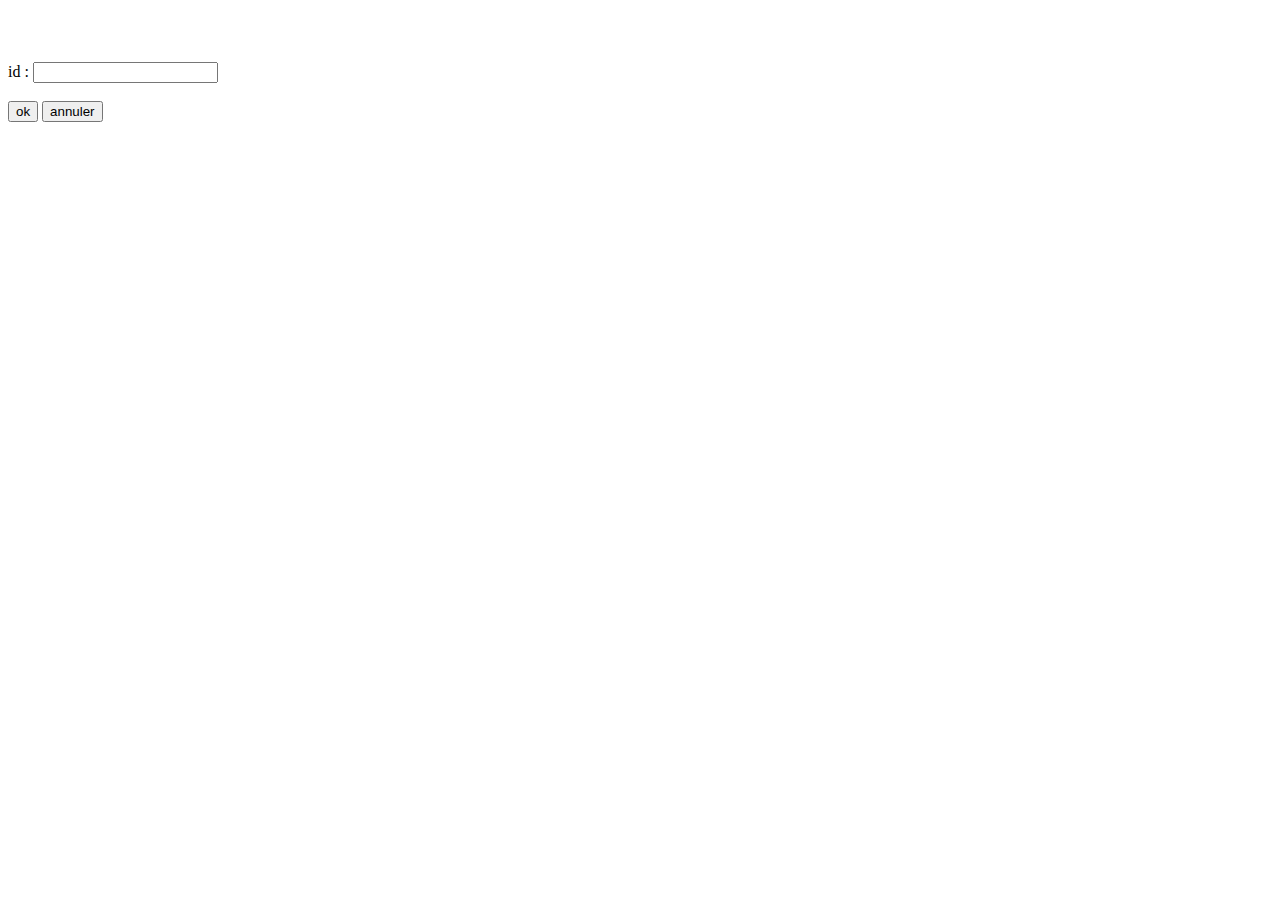
<file: mnt/var/www/Abir/baseD/templatemo_548_training_studio/admin-side/modifier.html>
<!DOCTYPE html>
<html lang="en">

<head>
    <meta charset="UTF-8">
    <meta http-equiv="X-UA-Compatible" content="IE=edge">
    <meta name="viewport" content="width=device-width, initial-scale=1.0">
    <title>Modifier </title>
</head>

<body>
    <form action="./modifi.php" method="post">
        <br><br><br>
        <label for="">id : </label><input type="text" name="id"><br><br>
        <button value="">ok</button>
        <button value="">annuler</button>
    </form>


</body>

</html>
</file>
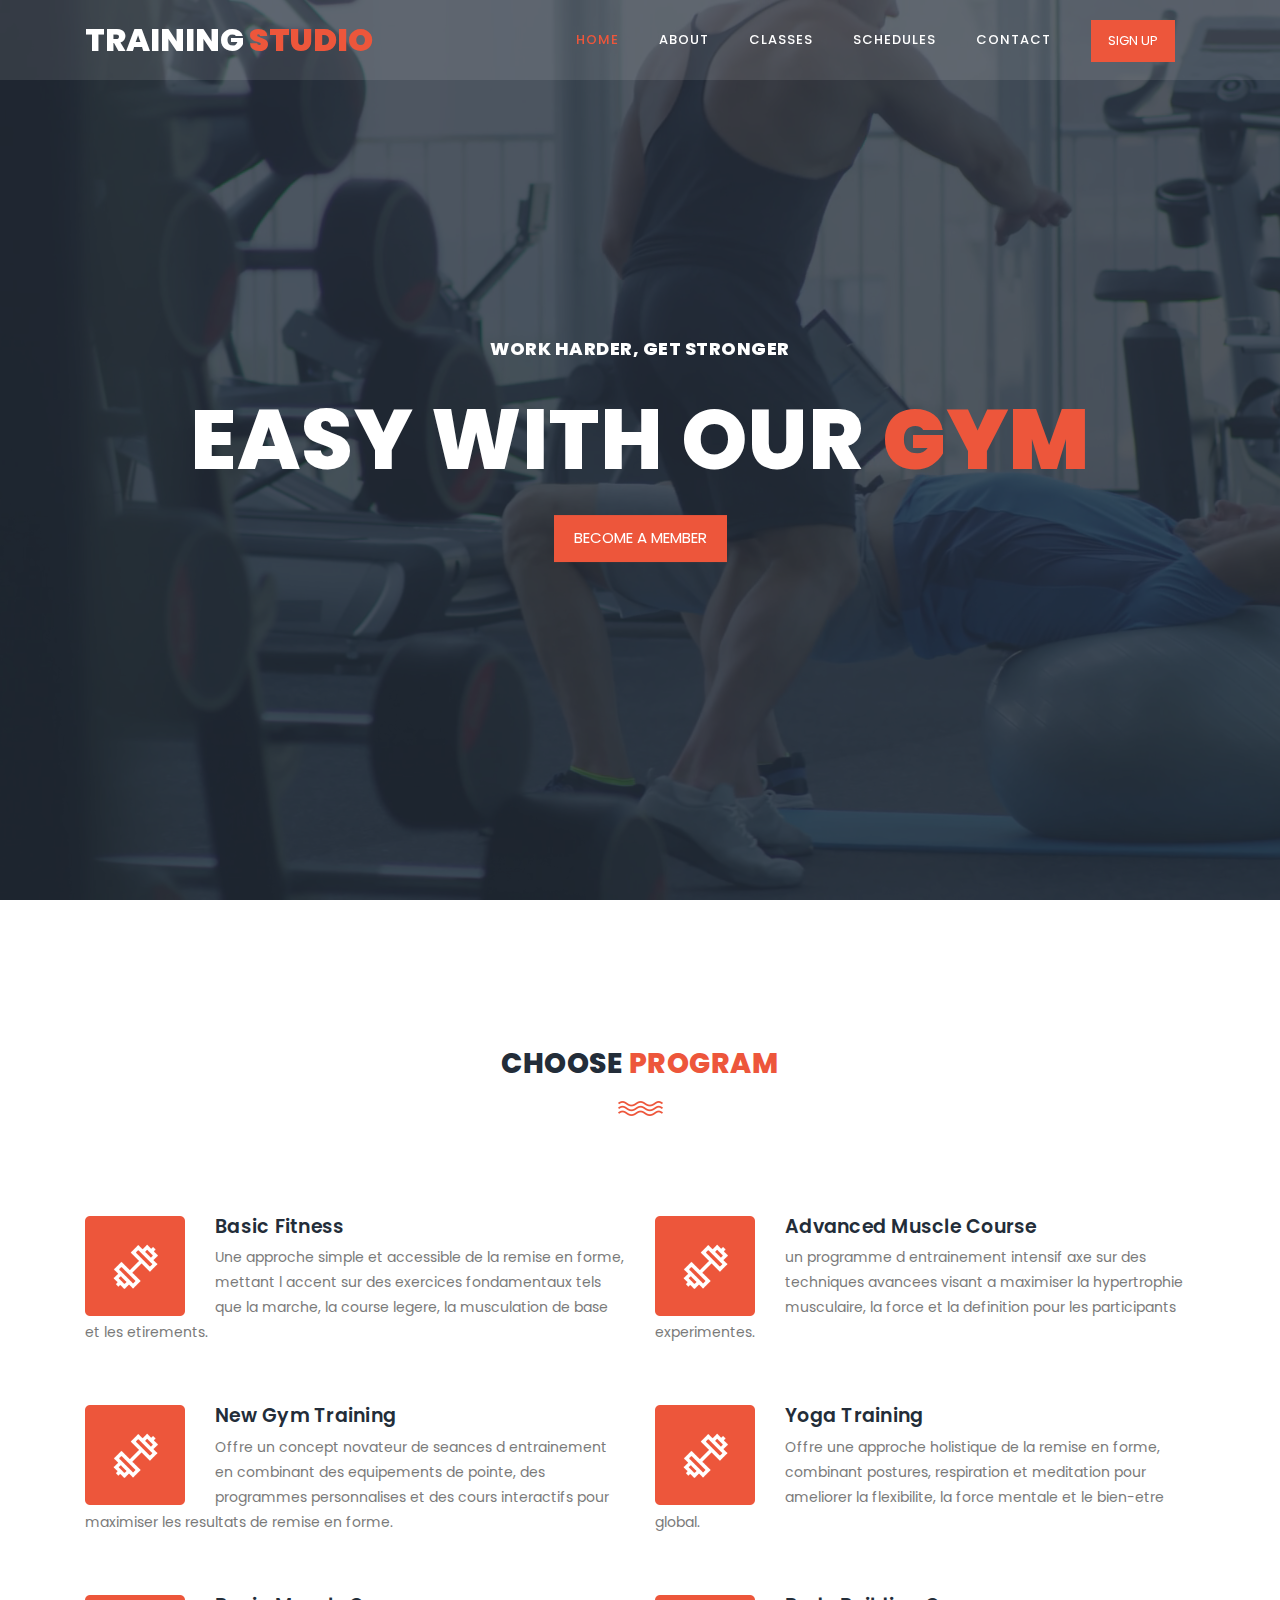
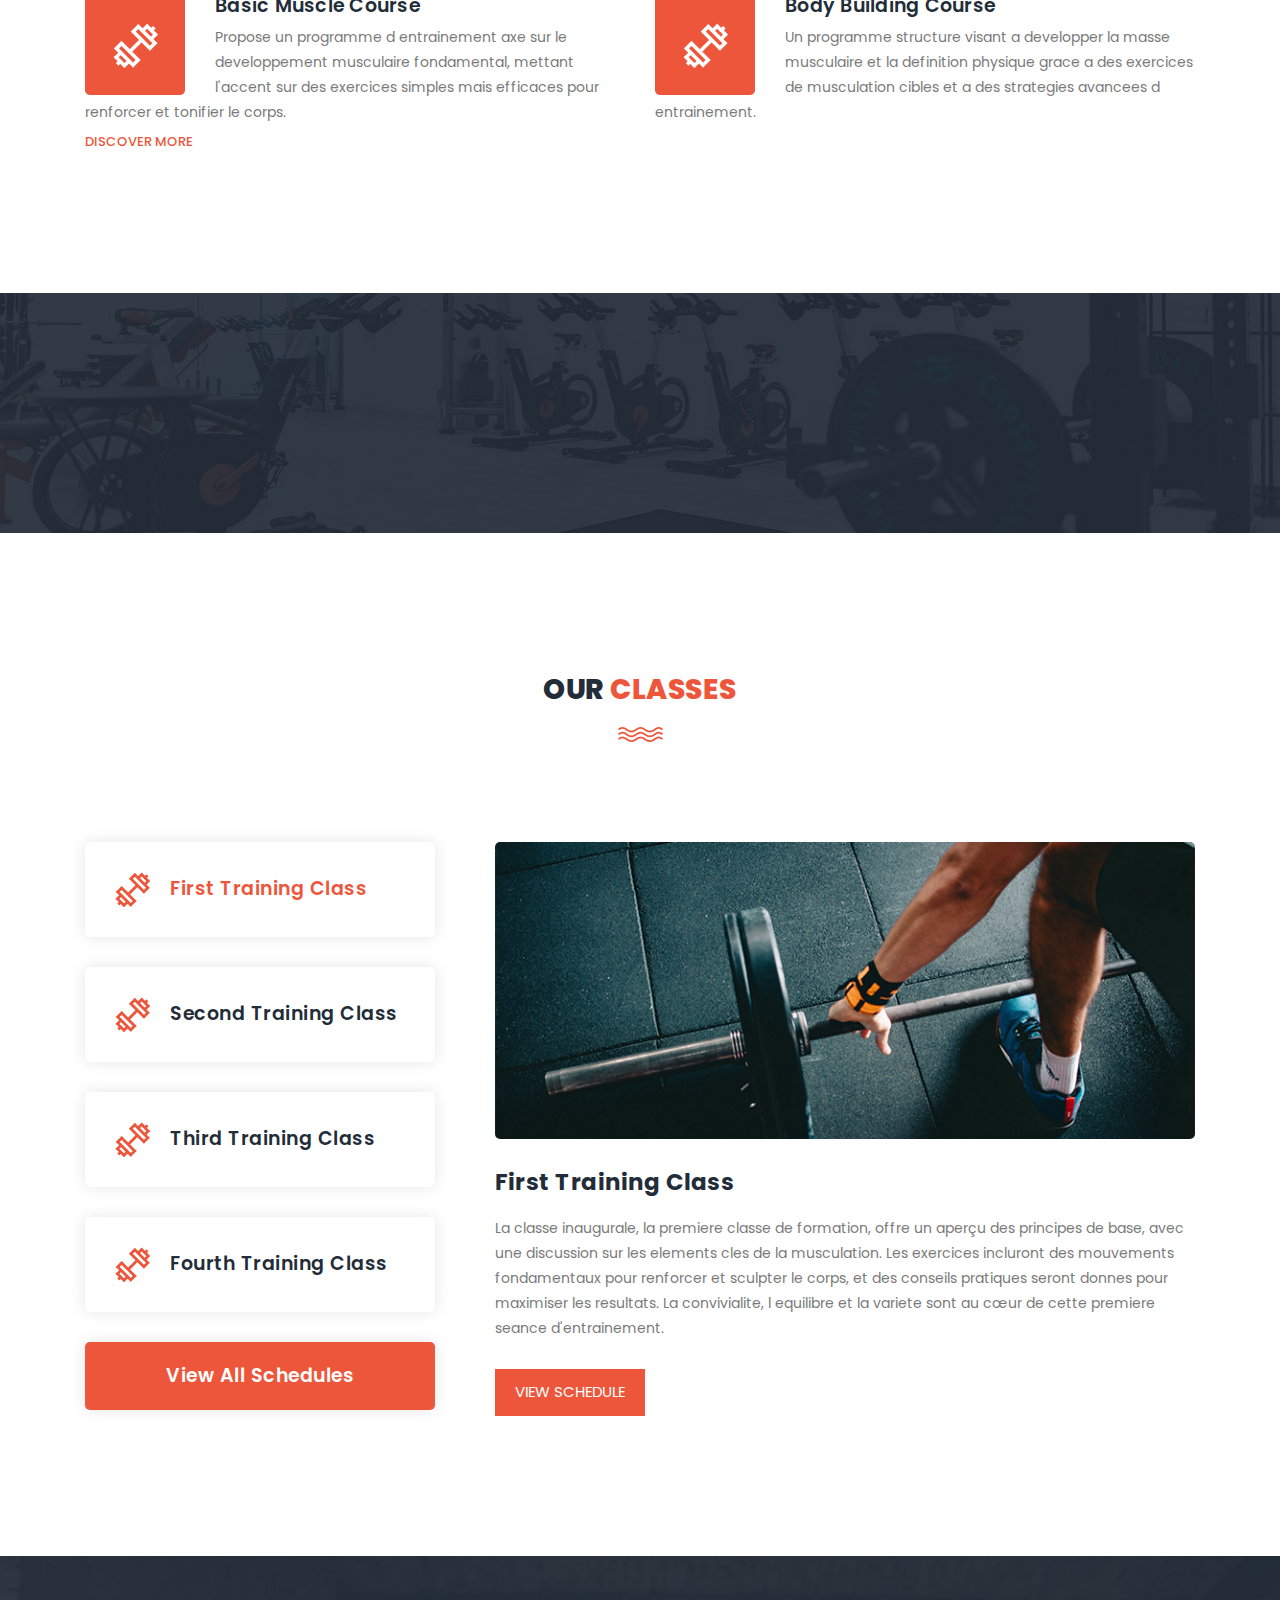
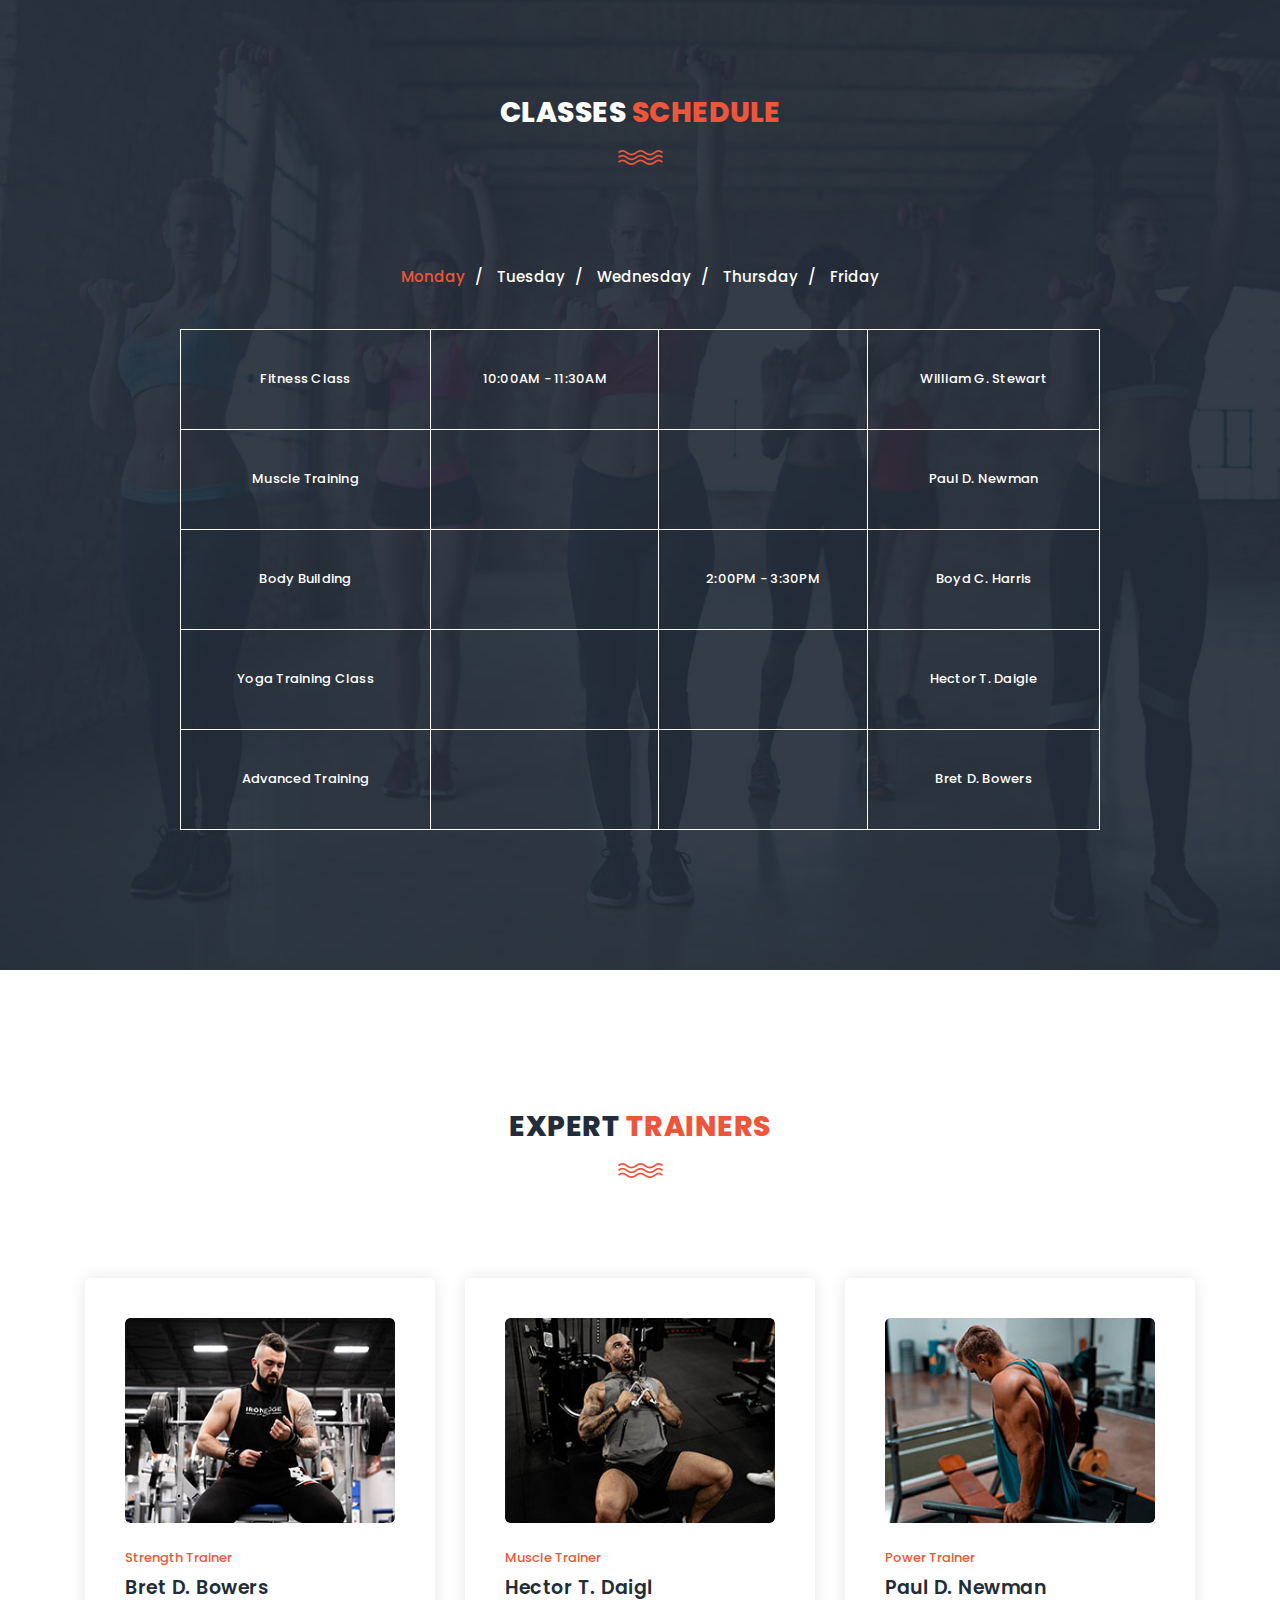
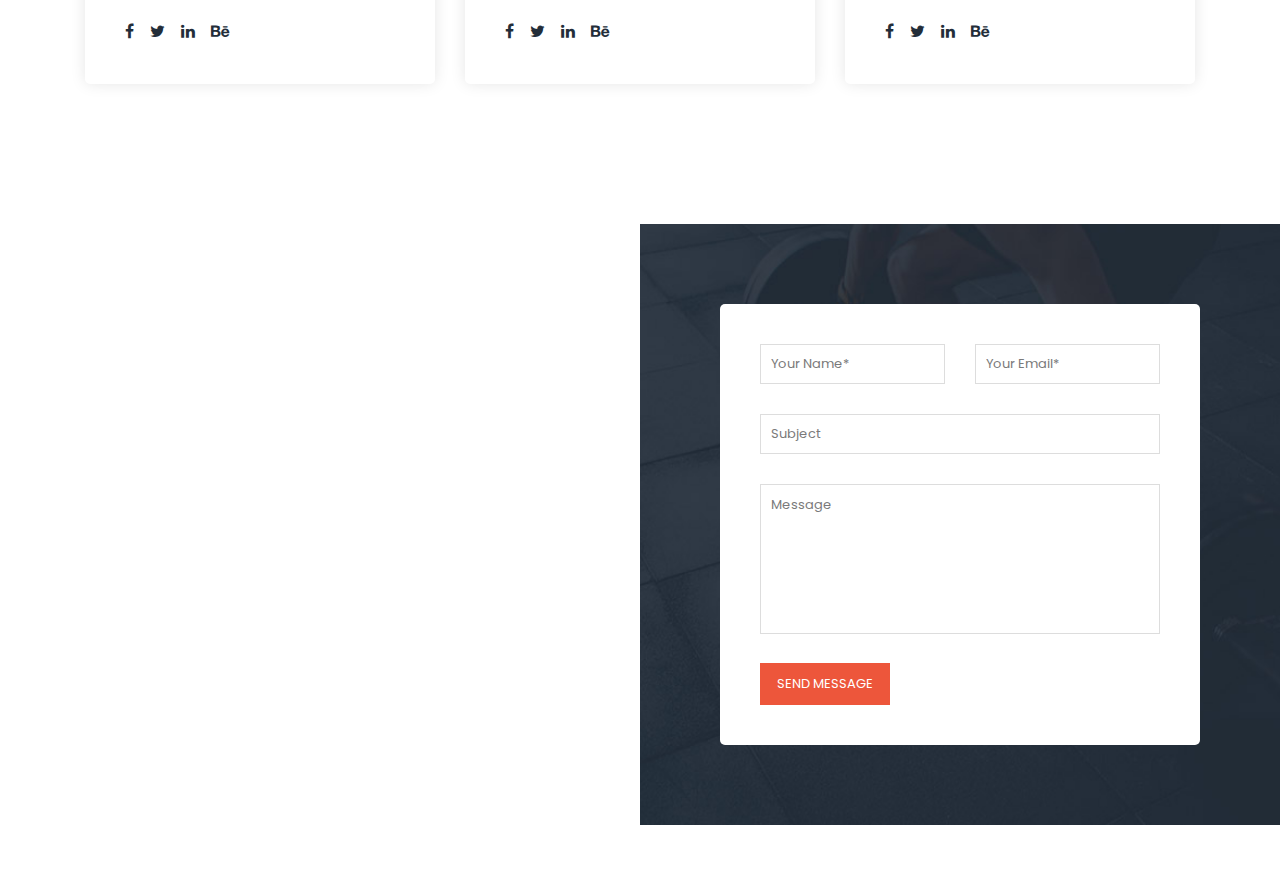
<file: mnt/var/www/Abir/baseD/templatemo_548_training_studio/user-side/index_salle.html>
<!DOCTYPE html>
<html lang="en">

<head>

    <meta charset="utf-8">
    <meta name="viewport" content="width=device-width, initial-scale=1, shrink-to-fit=no">
    <meta name="description" content="">
    <meta name="author" content="">
    <link
        href="https://fonts.googleapis.com/css?family=Poppins:100,100i,200,200i,300,300i,400,400i,500,500i,600,600i,700,700i,800,800i,900,900i&display=swap"
        rel="stylesheet">

    <title>Training Studio - Free CSS Template</title>
    <!--

TemplateMo 548 Training Studio

https://templatemo.com/tm-548-training-studio

-->
    <!-- Additional CSS Files -->
    <link rel="stylesheet" type="text/css" href="../assets/css/bootstrap.min.css">

    <link rel="stylesheet" type="text/css" href="../assets/css/font-awesome.css">

    <link rel="stylesheet" href="../assets/css/templatemo-training-studio.css">

</head>

<body>

    <!-- ***** Preloader Start ***** -->
    <div id="js-preloader" class="js-preloader">
        <div class="preloader-inner">
            <span class="dot"></span>
            <div class="dots">
                <span></span>
                <span></span>
                <span></span>
            </div>
        </div>
    </div>
    <!-- ***** Preloader End ***** -->


    <!-- ***** Header Area Start ***** -->
    <header class="header-area header-sticky">
        <div class="container">
            <div class="row">
                <div class="col-12">
                    <nav class="main-nav">
                        <!-- ***** Logo Start ***** -->
                        <a href="index.html" class="logo">Training<em> Studio</em></a>
                        <!-- ***** Logo End ***** -->
                        <!-- ***** Menu Start ***** -->
                        <ul class="nav">
                            <li class="scroll-to-section"><a href="#top" class="active">Home</a></li>
                            <li class="scroll-to-section"><a href="#features">About</a></li>
                            <li class="scroll-to-section"><a href="#our-classes">Classes</a></li>
                            <li class="scroll-to-section"><a href="#schedule">Schedules</a></li>
                            <li class="scroll-to-section"><a href="#contact-us">Contact</a></li>
                            <li class="main-button"><a href="../user-side/signup.html">Sign Up</a></li>
                        </ul>
                        <a class='menu-trigger'>
                            <span>Menu</span>
                        </a>
                        <!-- ***** Menu End ***** -->
                    </nav>
                </div>
            </div>
        </div>
    </header>
    <!-- ***** Header Area End ***** -->

    <!-- ***** Main Banner Area Start ***** -->
    <div class="main-banner" id="top">
        <video autoplay muted loop id="bg-video">
            <source src="../assets/images/gym-video.mp4" type="video/mp4" />
        </video>

        <div class="video-overlay header-text">
            <div class="caption">
                <h6>work harder, get stronger</h6>
                <h2>easy with our <em>gym</em></h2>
                <div class="main-button scroll-to-section">
                    <a href="./ajout.html">Become a member</a>
                </div>
            </div>
        </div>
    </div>
    <!-- ***** Main Banner Area End ***** -->

    <!-- ***** Features Item Start ***** -->
    <section class="section" id="features">
        <div class="container">
            <div class="row">
                <div class="col-lg-6 offset-lg-3">
                    <div class="section-heading">
                        <h2>Choose <em>Program</em></h2>
                        <img src="../assets/images/line-dec.png" alt="waves">
                        <p></p>
                    </div>
                </div>
                <div class="col-lg-6">
                    <ul class="features-items">
                        <li class="feature-item">
                            <div class="left-icon">
                                <img src="../assets/images/features-first-icon.png" alt="First One">
                            </div>
                            <div class="right-content">
                                <h4>Basic Fitness</h4>
                                <p>Une approche simple et accessible de la remise en forme, mettant l accent sur des exercices fondamentaux tels que la marche, la course legere, la musculation de base et les etirements.</p>
                            </div>
                        </li>
                        <li class="feature-item">
                            <div class="left-icon">
                                <img src="../assets/images/features-first-icon.png" alt="second one">
                            </div>
                            <div class="right-content">
                                <h4>New Gym Training</h4>
                                <p>Offre un concept novateur de seances d entrainement en combinant des equipements de pointe, des programmes personnalises et des cours interactifs pour maximiser les resultats de remise en forme.</p>
                            </div>
                        </li>
                        <li class="feature-item">
                            <div class="left-icon">
                                <img src="../assets/images/features-first-icon.png" alt="third gym training">
                            </div>
                            <div class="right-content">
                                <h4>Basic Muscle Course</h4>
                                <p>Propose un programme d entrainement axe sur le developpement musculaire fondamental, mettant l'accent sur des exercices simples mais efficaces pour renforcer et tonifier le corps.</p>
                                <a href="#" class="text-button">Discover More</a>
                            </div>
                        </li>
                    </ul>
                </div>
                <div class="col-lg-6">
                    <ul class="features-items">
                        <li class="feature-item">
                            <div class="left-icon">
                                <img src="../assets/images/features-first-icon.png" alt="fourth muscle">
                            </div>
                            <div class="right-content">
                                <h4>Advanced Muscle Course</h4>
                                <p>un programme d entrainement intensif axe sur des techniques avancees visant a maximiser la hypertrophie musculaire, la force et la definition pour les participants experimentes.</p>
                            </div>
                        </li>
                        <li class="feature-item">
                            <div class="left-icon">
                                <img src="../assets/images/features-first-icon.png" alt="training fifth">
                            </div>
                            <div class="right-content">
                                <h4>Yoga Training</h4>
                                <p>Offre une approche holistique de la remise en forme, combinant postures, respiration et meditation pour ameliorer la flexibilite, la force mentale et le bien-etre global.</p>
                            </div>
                        </li>
                        <li class="feature-item">
                            <div class="left-icon">
                                <img src="../assets/images/features-first-icon.png" alt="gym training">
                            </div>
                            <div class="right-content">
                                <h4>Body Building Course</h4>
                                <p>Un programme structure visant a developper la masse musculaire et la definition physique grace a des exercices de musculation cibles et a des strategies avancees d entrainement.</p>
                            </div>
                        </li>
                    </ul>
                </div>
            </div>
        </div>
    </section>
    <!-- ***** Features Item End ***** -->

    <!-- ***** Call to Action Start ***** -->
    <section class="section" id="call-to-action">
        <div class="container">
            <div class="row">
                <div class="col-lg-10 offset-lg-1">
                    <div class="cta-content">
                        
                        <div class="main-button scroll-to-section">
                        </div>
                    </div>
                </div>
            </div>
        </div>
    </section>
    <!-- ***** Call to Action End ***** -->

    <!-- ***** Our Classes Start ***** -->
    <section class="section" id="our-classes">
        <div class="container">
            <div class="row">
                <div class="col-lg-6 offset-lg-3">
                    <div class="section-heading">
                        <h2>Our <em>Classes</em></h2>
                        <img src="../assets/images/line-dec.png" alt="">
                        
                    </div>
                </div>
            </div>
            <div class="row" id="tabs">
                <div class="col-lg-4">
                    <ul>
                        <li><a href='#tabs-1'><img src="../assets/images/tabs-first-icon.png" alt="">First Training
                                Class</a></li>
                        <li><a href='#tabs-2'><img src="../assets/images/tabs-first-icon.png" alt="">Second Training
                                Class</a></a></li>
                        <li><a href='#tabs-3'><img src="../assets/images/tabs-first-icon.png" alt="">Third Training
                                Class</a></a></li>
                        <li><a href='#tabs-4'><img src="../assets/images/tabs-first-icon.png" alt="">Fourth Training
                                Class</a></a></li>
                        <div class="main-rounded-button"><a href="#">View All Schedules</a></div>
                    </ul>
                </div>
                <div class="col-lg-8">
                    <section class='tabs-content'>
                        <article id='tabs-1'>
                            <img src="../assets/images/training-image-01.jpg" alt="First Class">
                            <h4>First Training Class</h4>
                            <p>La classe inaugurale, la premiere classe de formation, offre un aperçu des principes de base, avec une discussion sur les elements cles de la musculation. Les exercices incluront des mouvements fondamentaux pour renforcer et sculpter le corps, et des conseils pratiques seront donnes pour maximiser les resultats. La convivialite, l equilibre et la variete sont au cœur de cette premiere seance d'entrainement.</p>
                            <div class="main-button">
                                <a href="#">View Schedule</a>
                            </div>
                        </article>
                        <article id='tabs-2'>
                            <img src="../assets/images/training-image-02.jpg" alt="Second Training">
                            <h4>Second Training Class</h4>
                            <p>Integer dapibus, est vel dapibus mattis, sem mauris luctus leo, ac pulvinar quam tortor a
                                velit. Praesent ultrices erat ante, in ultricies augue ultricies faucibus. Nam tellus
                                nibh, ullamcorper at mattis non, rhoncus sed massa. Cras quis pulvinar eros. Orci varius
                                natoque penatibus et magnis dis parturient montes, nascetur ridiculus mus.</p>
                            <div class="main-button">
                                <a href="#">View Schedule</a>
                            </div>
                        </article>
                        <article id='tabs-3'>
                            <img src="../assets/images/training-image-03.jpg" alt="Third Class">
                            <h4>Third Training Class</h4>
                            <p>Fusce laoreet malesuada rhoncus. Donec ultricies diam tortor, id auctor neque posuere sit
                                amet. Aliquam pharetra, augue vel cursus porta, nisi tortor vulputate sapien, id
                                scelerisque felis magna id felis. Proin neque metus, pellentesque pharetra semper vel,
                                accumsan a neque.</p>
                            <div class="main-button">
                                <a href="#">View Schedule</a>
                            </div>
                        </article>
                        <article id='tabs-4'>
                            <img src="../assets/images/training-image-04.jpg" alt="Fourth Training">
                            <h4>Fourth Training Class</h4>
                            <p>Pellentesque habitant morbi tristique senectus et netus et malesuada fames ac turpis
                                egestas. Aenean ultrices elementum odio ac tempus. Etiam eleifend orci lectus, eget
                                venenatis ipsum commodo et.</p>
                            <div class="main-button">
                                <a href="#">View Schedule</a>
                            </div>
                        </article>
                    </section>
                </div>
            </div>
        </div>
    </section>
    <!-- ***** Our Classes End ***** -->

    <section class="section" id="schedule">
        <div class="container">
            <div class="row">
                <div class="col-lg-6 offset-lg-3">
                    <div class="section-heading dark-bg">
                        <h2>Classes <em>Schedule</em></h2>
                        <img src="../assets/images/line-dec.png" alt="">
                        <p></p>
                    </div>
                </div>
            </div>
            <div class="row">
                <div class="col-lg-12">
                    <div class="filters">
                        <ul class="schedule-filter">
                            <li class="active" data-tsfilter="monday">Monday</li>
                            <li data-tsfilter="tuesday">Tuesday</li>
                            <li data-tsfilter="wednesday">Wednesday</li>
                            <li data-tsfilter="thursday">Thursday</li>
                            <li data-tsfilter="friday">Friday</li>
                        </ul>
                    </div>
                </div>
                <div class="col-lg-10 offset-lg-1">
                    <div class="schedule-table filtering">
                        <table>
                            <tbody>
                                <tr>
                                    <td class="day-time">Fitness Class</td>
                                    <td class="monday ts-item show" data-tsmeta="monday">10:00AM - 11:30AM</td>
                                    <td class="tuesday ts-item" data-tsmeta="tuesday">2:00PM - 3:30PM</td>
                                    <td>William G. Stewart</td>
                                </tr>
                                <tr>
                                    <td class="day-time">Muscle Training</td>
                                    <td class="friday ts-item" data-tsmeta="friday">10:00AM - 11:30AM</td>
                                    <td class="thursday friday ts-item" data-tsmeta="thursday" data-tsmeta="friday">
                                        2:00PM - 3:30PM</td>
                                    <td>Paul D. Newman</td>
                                </tr>
                                <tr>
                                    <td class="day-time">Body Building</td>
                                    <td class="tuesday ts-item" data-tsmeta="tuesday">10:00AM - 11:30AM</td>
                                    <td class="monday ts-item show" data-tsmeta="monday">2:00PM - 3:30PM</td>
                                    <td>Boyd C. Harris</td>
                                </tr>
                                <tr>
                                    <td class="day-time">Yoga Training Class</td>
                                    <td class="wednesday ts-item" data-tsmeta="wednesday">10:00AM - 11:30AM</td>
                                    <td class="friday ts-item" data-tsmeta="friday">2:00PM - 3:30PM</td>
                                    <td>Hector T. Daigle</td>
                                </tr>
                                <tr>
                                    <td class="day-time">Advanced Training</td>
                                    <td class="thursday ts-item" data-tsmeta="thursday">10:00AM - 11:30AM</td>
                                    <td class="wednesday ts-item" data-tsmeta="wednesday">2:00PM - 3:30PM</td>
                                    <td>Bret D. Bowers</td>
                                </tr>
                            </tbody>
                        </table>
                    </div>
                </div>
            </div>
        </div>
    </section>

    <!-- ***** Testimonials Starts ***** -->
    <section class="section" id="trainers">
        <div class="container">
            <div class="row">
                <div class="col-lg-6 offset-lg-3">
                    <div class="section-heading">
                        <h2>Expert <em>Trainers</em></h2>
                        <img src="../assets/images/line-dec.png" alt="">
                        <p></p>
                    </div>
                </div>
            </div>
            <div class="row">
                <div class="col-lg-4">
                    <div class="trainer-item">
                        <div class="image-thumb">
                            <img src="../assets/images/first-trainer.jpg" alt="">
                        </div>
                        <div class="down-content">
                            <span>Strength Trainer</span>
                            <h4>Bret D. Bowers</h4>
                            <p></p>
                            <ul class="social-icons">
                                <li><a href="#"><i class="fa fa-facebook"></i></a></li>
                                <li><a href="#"><i class="fa fa-twitter"></i></a></li>
                                <li><a href="#"><i class="fa fa-linkedin"></i></a></li>
                                <li><a href="#"><i class="fa fa-behance"></i></a></li>
                            </ul>
                        </div>
                    </div>
                </div>
                <div class="col-lg-4">
                    <div class="trainer-item">
                        <div class="image-thumb">
                            <img src="../assets/images/second-trainer.jpg" alt="">
                        </div>
                        <div class="down-content">
                            <span>Muscle Trainer</span>
                            <h4>Hector T. Daigl</h4>
                            <p></p>
                            <ul class="social-icons">
                                <li><a href="#"><i class="fa fa-facebook"></i></a></li>
                                <li><a href="#"><i class="fa fa-twitter"></i></a></li>
                                <li><a href="#"><i class="fa fa-linkedin"></i></a></li>
                                <li><a href="#"><i class="fa fa-behance"></i></a></li>
                            </ul>
                        </div>
                    </div>
                </div>
                <div class="col-lg-4">
                    <div class="trainer-item">
                        <div class="image-thumb">
                            <img src="../assets/images/third-trainer.jpg" alt="">
                        </div>
                        <div class="down-content">
                            <span>Power Trainer</span>
                            <h4>Paul D. Newman</h4>
                            <p></p>
                            <ul class="social-icons">
                                <li><a href="#"><i class="fa fa-facebook"></i></a></li>
                                <li><a href="#"><i class="fa fa-twitter"></i></a></li>
                                <li><a href="#"><i class="fa fa-linkedin"></i></a></li>
                                <li><a href="#"><i class="fa fa-behance"></i></a></li>
                            </ul>
                        </div>
                    </div>
                </div>
            </div>
        </div>
    </section>
    <!-- ***** Testimonials Ends ***** -->

    <!-- ***** Contact Us Area Starts ***** -->
    <section class="section" id="contact-us">
        <div class="container-fluid">
            <div class="row">
                <div class="col-lg-6 col-md-6 col-xs-12">
                    <div id="map">
                        <iframe
                            src="https://www.google.com/maps/embed?pb=!1m18!1m12!1m3!1d3190.6389309334095!2d10.17995431133381!3d36.8989851721033!2m3!1f0!2f0!3f0!3m2!1i1024!2i768!4f13.1!3m3!1m2!1s0x12e2cb56b85adc3f%3A0xd4062a32b83ca1c1!2sConnect%20%2B%20(Cure%20Sport)!5e0!3m2!1sfr!2stn!4v1702034737473!5m2!1sfr!2stn"
                            width="600" height="450" style="border:0;" allowfullscreen="" loading="lazy"
                            referrerpolicy="no-referrer-when-downgrade"></iframe>
                    </div>
                </div>
                <div class="col-lg-6 col-md-6 col-xs-12">
                    <div class="contact-form">
                        <form id="contact" action="" method="post">
                            <div class="row">
                                <div class="col-md-6 col-sm-12">
                                    <fieldset>
                                        <input name="name" type="text" id="name" placeholder="Your Name*" required="">
                                    </fieldset>
                                </div>
                                <div class="col-md-6 col-sm-12">
                                    <fieldset>
                                        <input name="email" type="text" id="email" pattern="[^ @]*@[^ @]*"
                                            placeholder="Your Email*" required="">
                                    </fieldset>
                                </div>
                                <div class="col-md-12 col-sm-12">
                                    <fieldset>
                                        <input name="subject" type="text" id="subject" placeholder="Subject">
                                    </fieldset>
                                </div>
                                <div class="col-lg-12">
                                    <fieldset>
                                        <textarea name="message" rows="6" id="message" placeholder="Message"
                                            required=""></textarea>
                                    </fieldset>
                                </div>
                                <div class="col-lg-12">
                                    <fieldset>
                                        <button type="submit" id="form-submit" class="main-button">Send Message</button>
                                    </fieldset>
                                </div>
                            </div>
                        </form>
                    </div>
                </div>
            </div>
        </div>
    </section>
    <!-- ***** Contact Us Area Ends ***** -->

    <!-- ***** Footer Start ***** -->
    <footer>
        <div class="container">
            <div class="row">
                <div class="col-lg-12">


                    <!-- You shall support us a little via PayPal to info@templatemo.com -->

                </div>
            </div>
        </div>
    </footer>

    <!-- jQuery -->
    <script src="../assets/js/jquery-2.1.0.min.js"></script>

    <!-- Bootstrap -->
    <script src="../assets/js/popper.js"></script>
    <script src="../assets/js/bootstrap.min.js"></script>

    <!-- Plugins -->
    <script src="../assets/js/scrollreveal.min.js"></script>
    <script src="../assets/js/waypoints.min.js"></script>
    <script src="../assets/js/jquery.counterup.min.js"></script>
    <script src="../assets/js/imgfix.min.js"></script>
    <script src="../assets/js/mixitup.js"></script>
    <script src="../assets/js/accordions.js"></script>

    <!-- Global Init -->
    <script src="../assets/js/custom.js"></script>

</body>

</html>
</file>
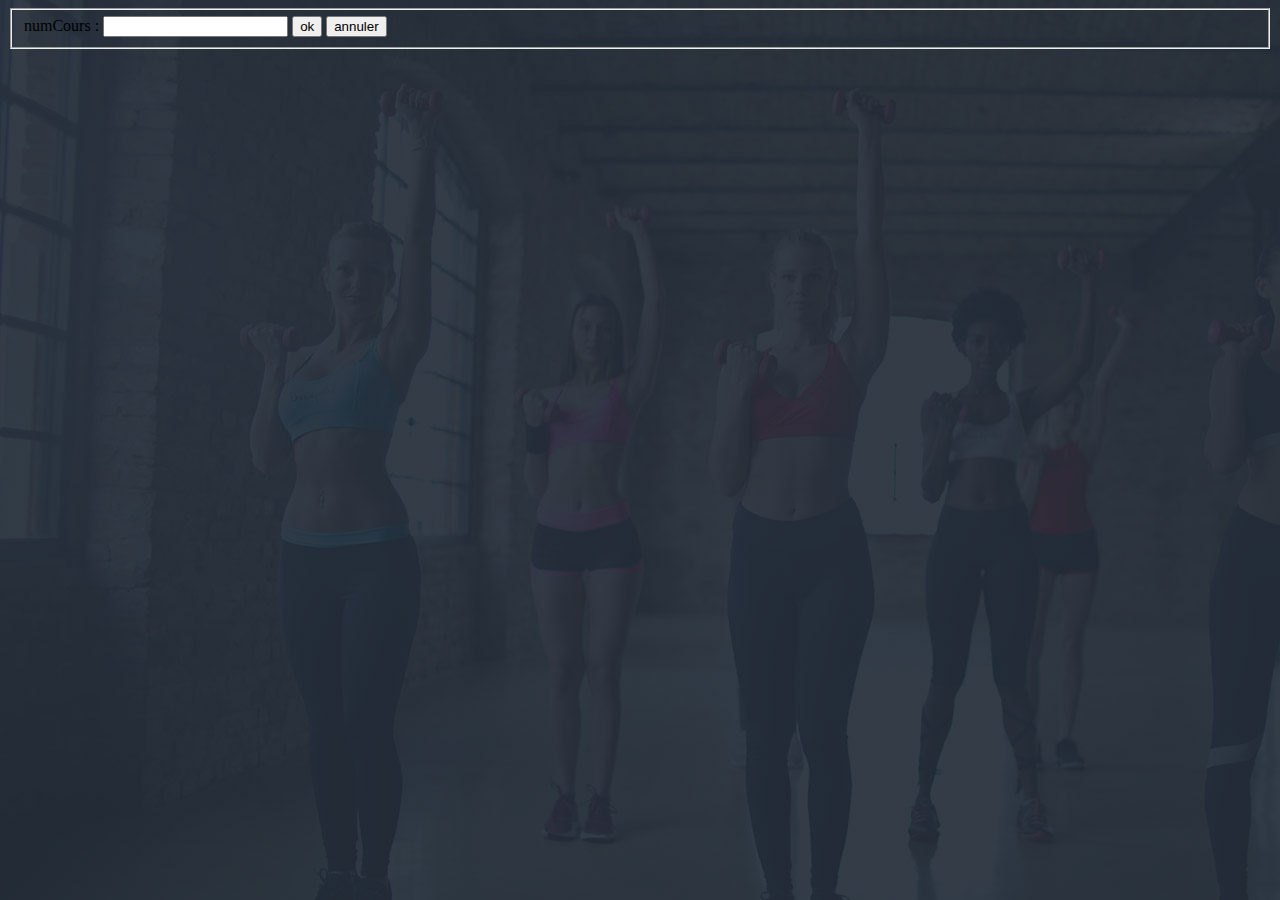
<file: mnt/var/www/Abir/baseD/templatemo_548_training_studio/user-side/list.html>
<!DOCTYPE html>
<html lang="en">
<head>
  <meta charset="UTF-8">
  <meta name="viewport" content="width=device-width, initial-scale=1.0">
  <title>Document</title>
</head>
<body style="background-image: url('./css/schedule-bg.jpg');">
  <fieldset>
    <form action="lister.php" method="post">
      numCours : <input type="text" name ="numC">
      <button type="submit">ok</button>
      <button type="reset">annuler</button>
    </form>
  </fieldset>
</body>
</html>
</file>
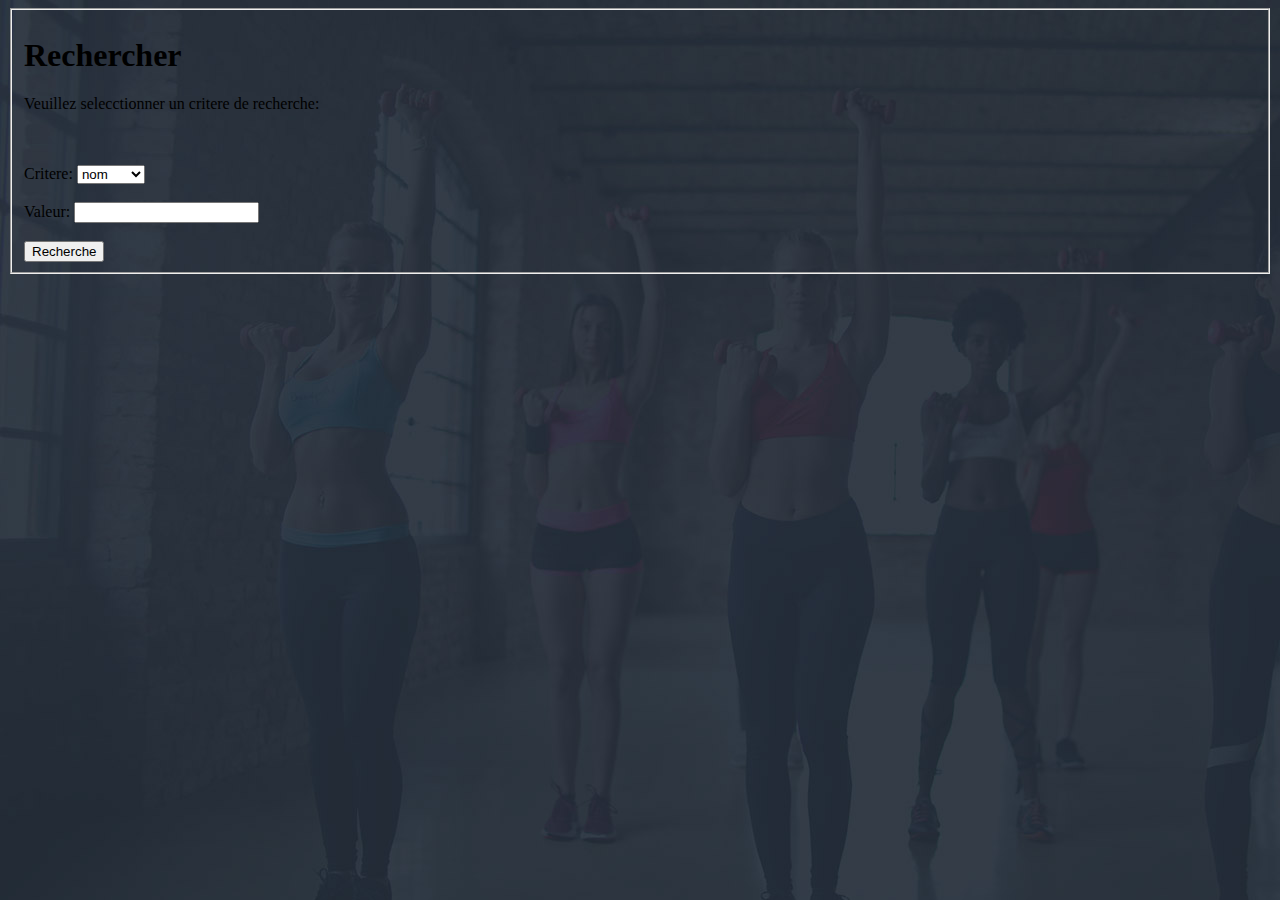
<file: mnt/var/www/Abir/baseD/templatemo_548_training_studio/user-side/rechercheCo.html>
<!DOCTYPE html>
<html lang="en">
<head>
    <meta charset="UTF-8">
    <meta http-equiv="X-UA-Compatible" content="IE=edge">
    <meta name="viewport" content="width=device-width, initial-scale=1.0">
    <title>recherche</title>
</head>
<body style="background-image: url('./css/schedule-bg.jpg');">
    <fieldset>
    <h1>Rechercher</h1>
    <p>Veuillez selecctionner un critere de recherche:</p><br><br>
    <form action="rechercheCo.php" method="post">
        <label for="">Critere: </label>
        <select name="critere" id="">
            <option value="nom">nom</option>
            <option value="DureeC">DureeC</option>
        </select>
        <br><br>
        <label for="Valeur">Valeur: </label><input type="text" name="valeur"><br><br>
       <button type="submit">Recherche</button> 
    </form>
</fieldset>
</body>
</html>
</file>
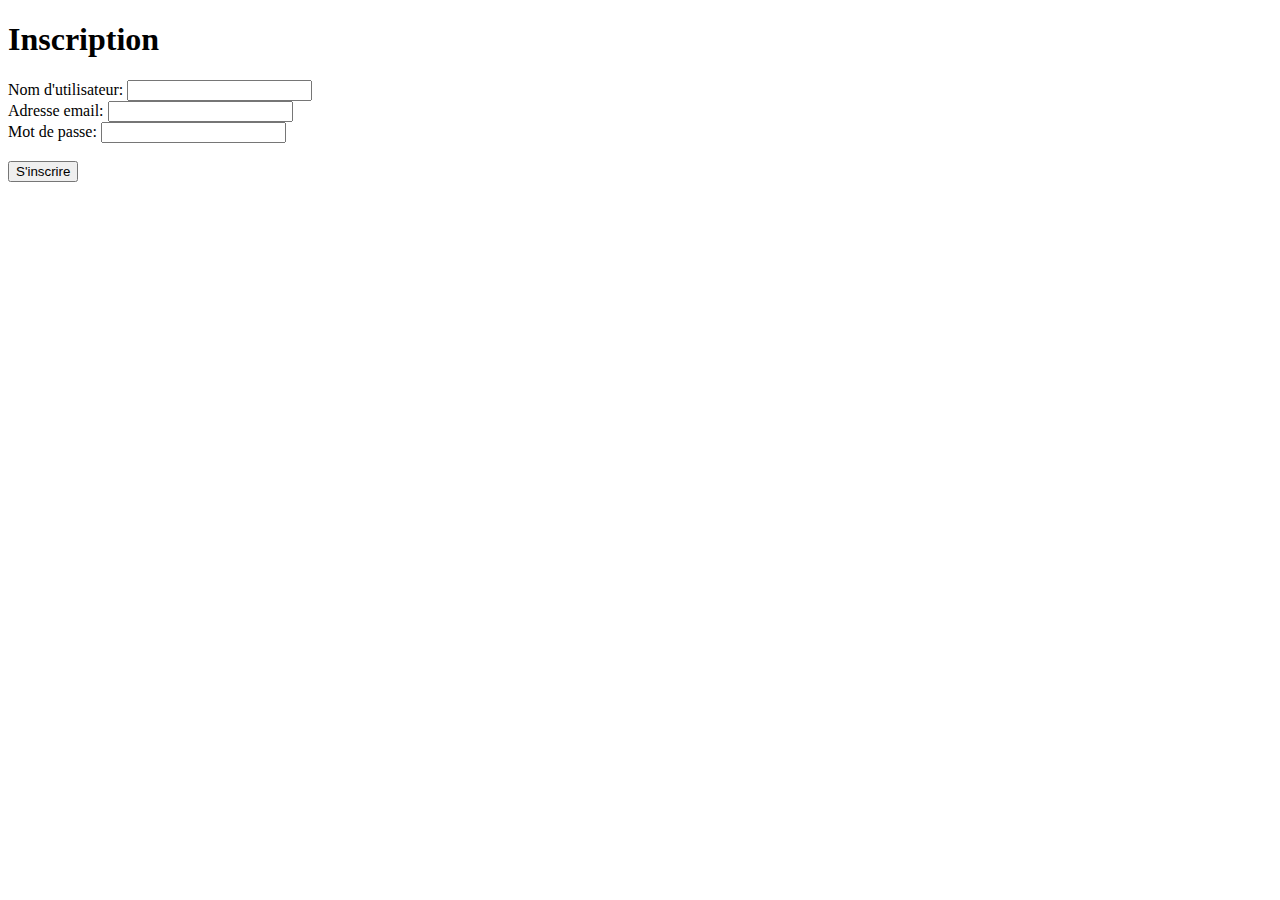
<file: mnt/var/www/Abir/baseD/templatemo_548_training_studio/user-side/signup.html>
<!DOCTYPE html>
<html lang="fr">
<head>
    <meta charset="UTF-8">
    <meta name="viewport" content="width=device-width, initial-scale=1.0">
    <title>Inscription</title>
</head>
<body>
    <h1>Inscription</h1>
    <form action="signup.php" method="post">
        <label for="username">Nom d'utilisateur:</label>
        <input type="text" name="username" id="username" required>
        <br>
        <label for="email">Adresse email:</label>
        <input type="email" name="email" id="email" required>
        <br>
        <label for="password">Mot de passe:</label>
        <input type="password" name="password" id="password" required>
        <br>
        <br>
        <button type="submit">S'inscrire</button>
    </form>
</body>
</html>
</file>
<file: mnt/var/www/Abir/baseD/templatemo_548_training_studio/assets/css/templatemo-training-studio.css>
/*

TemplateMo 548 Training Studio

https://templatemo.com/tm-548-training-studio

*/

/* ---------------------------------------------
Table of contents
------------------------------------------------
01. font & reset css
02. reset
03. global styles
04. header
05. banner
06. features
07. testimonials
08. contact
09. footer
10. preloader
11. search
12. portfolio

--------------------------------------------- */
/* 
---------------------------------------------
font & reset css
--------------------------------------------- 
*/
@import url("https://fonts.googleapis.com/css?family=Poppins:100,100i,200,200i,300,300i,400,400i,500,500i,600,600i,700,700i,800,800i,900,900i");
/* 
---------------------------------------------
reset
--------------------------------------------- 
*/
html, body, div, span, applet, object, iframe, h1, h2, h3, h4, h5, h6, p, blockquote, div
pre, a, abbr, acronym, address, big, cite, code, del, dfn, em, font, img, ins, kbd, q,
s, samp, small, strike, strong, sub, sup, tt, var, b, u, i, center, dl, dt, dd, ol, ul, li,
figure, header, nav, section, article, aside, footer, figcaption {
  margin: 0;
  padding: 0;
  border: 0;
  outline: 0;
}

.clearfix:after {
  content: ".";
  display: block;
  clear: both;
  visibility: hidden;
  line-height: 0;
  height: 0;
}

.clearfix {
  display: inline-block;
}

html[xmlns] .clearfix {
  display: block;
}

* html .clearfix {
  height: 1%;
}

ul, li {
  padding: 0;
  margin: 0;
  list-style: none;
}

header, nav, section, article, aside, footer, hgroup {
  display: block;
}

* {
  box-sizing: border-box;
}

html, body {
  font-family: 'Poppins', sans-serif;
  font-weight: 400;
  background-color: #fff;
  font-size: 16px;
  -ms-text-size-adjust: 100%;
  -webkit-font-smoothing: antialiased;
  -moz-osx-font-smoothing: grayscale;
}

a {
  text-decoration: none !important;
}

h1, h2, h3, h4, h5, h6 {
  margin-top: 0px;
  margin-bottom: 0px;
}

ul {
  margin-bottom: 0px;
}

p {
  font-size: 14px;
  line-height: 25px;
  color: #7a7a7a;
}

/* 
---------------------------------------------
global styles
--------------------------------------------- 
*/
html,
body {
  background: #fff;
  font-family: 'Poppins', sans-serif;
}

::selection {
  background: #ed563b;
  color: #fff;
}

::-moz-selection {
  background: #ed563b;
  color: #fff;
}

@media (max-width: 991px) {
  html, body {
    overflow-x: hidden;
  }
  .mobile-top-fix {
    margin-top: 30px;
    margin-bottom: 0px;
  }
  .mobile-bottom-fix {
    margin-bottom: 30px;
  }
  .mobile-bottom-fix-big {
    margin-bottom: 60px;
  }
}

.section-heading {
  text-align: center;
  margin-top: 140px;
  margin-bottom: 80px;
}

.section-heading h2 {
  font-size: 28px;
  font-weight: 800;
  color: #232d39;
  text-transform: uppercase;
  letter-spacing: 0.5px;
  margin-top: 0px;
  margin-bottom: 0px;
}

.section-heading h2 em {
  font-style: normal;
  color: #ed563b;
}

.section-heading img {
  margin: 20px auto;
}

.dark-bg h2 {
  color: #fff;
}

.dark-bg p {
  color: #fff;
}

.main-button a {
  display: inline-block;
  font-size: 15px;
  padding: 12px 20px;
  background-color: #ed563b;
  color: #fff;
  text-align: center;
  font-weight: 400;
  text-transform: uppercase;
  transition: all .3s;
}

.main-button a:hover {
  background-color: #f9735b;
}


/* 
---------------------------------------------
header
--------------------------------------------- 
*/

.background-header {
  background: rgba(250,250,250,0.99) !important;
  height: 80px!important;
  position: fixed!important;
  top: 0px;
  left: 0px;
  right: 0px;
  box-shadow: 0px 0px 10px rgba(0,0,0,0.15)!important;
}

.background-header .logo,
.background-header .main-nav .nav li a {
  color: #232d39!important;
}

.background-header .main-nav .nav li:last-child a {
  color: #fff !important;
}

.background-header .main-nav .nav li:last-child a:hover {
  color: #fff!important;
}

.background-header .main-nav .nav li:hover a {
  color: #ed563b!important;
}

.background-header .nav li a.active {
  color: #ed563b!important;
}

.header-area {
  position: absolute;
  top: 0px;
  left: 0px;
  right: 0px;
  z-index: 100;
  height: 80px;
  background: rgba(250,250,250,0.1);
  -webkit-transition: all .5s ease 0s;
  -moz-transition: all .5s ease 0s;
  -o-transition: all .5s ease 0s;
  transition: all .5s ease 0s;
}

.header-area .main-nav {
  min-height: 80px;
  background: transparent;
}

.header-area .main-nav .logo {
  line-height: 80px;
  color: #fff;
  font-size: 32px;
  font-weight: 800;
  text-transform: uppercase;
  float: left;
  -webkit-transition: all 0.3s ease 0s;
  -moz-transition: all 0.3s ease 0s;
  -o-transition: all 0.3s ease 0s;
  transition: all 0.3s ease 0s;
}

.header-area .main-nav .logo em {
  font-style: normal;
  color: #ed563b;
  font-weight: 900;
}

.header-area .main-nav .nav {
  float: right;
  margin-top: 27px;
  margin-right: 0px;
  background-color: transparent;
  -webkit-transition: all 0.3s ease 0s;
  -moz-transition: all 0.3s ease 0s;
  -o-transition: all 0.3s ease 0s;
  transition: all 0.3s ease 0s;
  position: relative;
  z-index: 999;
}

.header-area .main-nav .nav li {
  padding-left: 20px;
  padding-right: 20px;
}

.header-area .main-nav .nav li a {
  display: block;
  font-weight: 500;
  font-size: 13px;
  color: #7a7a7a;
  text-transform: uppercase;
  -webkit-transition: all 0.3s ease 0s;
  -moz-transition: all 0.3s ease 0s;
  -o-transition: all 0.3s ease 0s;
  transition: all 0.3s ease 0s;
  height: 40px;
  line-height: 40px;
  border: transparent;
  letter-spacing: 1px;
}

.header-area .main-nav .nav li a {
  color: #fff;
}

.header-area .main-nav .nav li:last-child a {
  display: inline-block;
  font-size: 13px;
  padding: 11px 17px;
  background-color: #ed563b;
  color: #fff;
  text-align: center;
  font-weight: 400;
  letter-spacing: 0px;
  text-transform: uppercase;
  transition: all .3s;
  height: auto;
  line-height: 20px;
}

.header-area .main-nav .nav li:last-child a:hover {
  background-color: #f9735b;
  opacity: 1;
}

.header-area .main-nav .nav li:hover a,
.header-area .main-nav .nav li a.active {
  color: #ed563b!important;
  opacity: 1;
}

.background-header .main-nav .nav li:hover a,
.background-header .main-nav .nav li a.active {
  color: #ed563b!important;
  opacity: 1;
}

.header-area .main-nav .menu-trigger {
  cursor: pointer;
  display: block;
  position: absolute;
  top: 23px;
  width: 32px;
  height: 40px;
  text-indent: -9999em;
  z-index: 99;
  right: 40px;
  display: none;
}

.header-area .main-nav .menu-trigger span,
.header-area .main-nav .menu-trigger span:before,
.header-area .main-nav .menu-trigger span:after {
  -moz-transition: all 0.4s;
  -o-transition: all 0.4s;
  -webkit-transition: all 0.4s;
  transition: all 0.4s;
  background-color: #1e1e1e;
  display: block;
  position: absolute;
  width: 30px;
  height: 2px;
  left: 0;
}

.background-header .main-nav .menu-trigger span,
.background-header .main-nav .menu-trigger span:before,
.background-header .main-nav .menu-trigger span:after {
  background-color: #1e1e1e;
}

.header-area .main-nav .menu-trigger span:before,
.header-area .main-nav .menu-trigger span:after {
  -moz-transition: all 0.4s;
  -o-transition: all 0.4s;
  -webkit-transition: all 0.4s;
  transition: all 0.4s;
  background-color: #1e1e1e;
  display: block;
  position: absolute;
  width: 30px;
  height: 2px;
  left: 0;
  width: 75%;
}

.background-header .main-nav .menu-trigger span:before,
.background-header .main-nav .menu-trigger span:after {
  background-color: #1e1e1e;
}

.header-area .main-nav .menu-trigger span:before,
.header-area .main-nav .menu-trigger span:after {
  content: "";
}

.header-area .main-nav .menu-trigger span {
  top: 16px;
}

.header-area .main-nav .menu-trigger span:before {
  -moz-transform-origin: 33% 100%;
  -ms-transform-origin: 33% 100%;
  -webkit-transform-origin: 33% 100%;
  transform-origin: 33% 100%;
  top: -10px;
  z-index: 10;
}

.header-area .main-nav .menu-trigger span:after {
  -moz-transform-origin: 33% 0;
  -ms-transform-origin: 33% 0;
  -webkit-transform-origin: 33% 0;
  transform-origin: 33% 0;
  top: 10px;
}

.header-area .main-nav .menu-trigger.active span,
.header-area .main-nav .menu-trigger.active span:before,
.header-area .main-nav .menu-trigger.active span:after {
  background-color: transparent;
  width: 100%;
}

.header-area .main-nav .menu-trigger.active span:before {
  -moz-transform: translateY(6px) translateX(1px) rotate(45deg);
  -ms-transform: translateY(6px) translateX(1px) rotate(45deg);
  -webkit-transform: translateY(6px) translateX(1px) rotate(45deg);
  transform: translateY(6px) translateX(1px) rotate(45deg);
  background-color: #1e1e1e;
}

.background-header .main-nav .menu-trigger.active span:before {
  background-color: #1e1e1e;
}

.header-area .main-nav .menu-trigger.active span:after {
  -moz-transform: translateY(-6px) translateX(1px) rotate(-45deg);
  -ms-transform: translateY(-6px) translateX(1px) rotate(-45deg);
  -webkit-transform: translateY(-6px) translateX(1px) rotate(-45deg);
  transform: translateY(-6px) translateX(1px) rotate(-45deg);
  background-color: #1e1e1e;
}

.background-header .main-nav .menu-trigger.active span:after {
  background-color: #1e1e1e;
}

.header-area.header-sticky {
  min-height: 80px;
}

.header-area.header-sticky .nav {
  margin-top: 20px !important;
}

.header-area.header-sticky .nav li a.active {
  color: #ed563b;
}

@media (max-width: 1200px) {
  .header-area .main-nav .nav li {
    padding-left: 12px;
    padding-right: 12px;
  }
  .header-area .main-nav:before {
    display: none;
  }
}

@media (max-width: 767px) {
  .header-area .main-nav .logo {
    color: #1e1e1e;
  }
  .header-area.header-sticky .nav li a:hover,
  .header-area.header-sticky .nav li a.active {
    color: #ed563b!important;
    opacity: 1;
  }
  .header-area {
    background-color: #f7f7f7;
    padding: 0px 15px;
    height: 80px;
    box-shadow: none;
    text-align: center;
  }
  .header-area .container {
    padding: 0px;
  }
  .header-area .logo {
    margin-left: 30px;
  }
  .header-area .menu-trigger {
    display: block !important;
  }
  .header-area .main-nav {
    overflow: hidden;
  }
  .header-area .main-nav .nav {
    float: none;
    width: 100%;
    display: none;
    -webkit-transition: all 0s ease 0s;
    -moz-transition: all 0s ease 0s;
    -o-transition: all 0s ease 0s;
    transition: all 0s ease 0s;
    margin-left: 0px;
  }
  .header-area .main-nav .nav li:first-child {
    border-top: 1px solid #eee;
  }
  .header-area .main-nav .nav li:last-child {
    width: 100%;
    background-color: #ed563b;
    color: #fff;
  }
  .header-area .main-nav .nav li:last-child a {
    background-color: #ed563b!important;
  }
  .header-area .main-nav .nav li:last-child a:hover,
  .header-area .main-nav .nav li:last-child:hover a {
    background-color: #ed563b!important;
    color: #fff!important;
  }
  .header-area.header-sticky .nav {
    margin-top: 80px !important;
  }
  .header-area .main-nav .nav li {
    width: 100%;
    background: #fff;
    border-bottom: 1px solid #eee;
    padding-left: 0px !important;
    padding-right: 0px !important;
  }
  .header-area .main-nav .nav li a {
    height: 50px !important;
    line-height: 50px !important;
    padding: 0px !important;
    border: none !important;
    background: #f7f7f7 !important;
    color: #232d39 !important;
  }
  .header-area .main-nav .nav li:last-child a {
    color: #fff!important;
  }
  .header-area .main-nav .nav li a:hover {
    background: #eee !important;
    color: #ed563b!important;
  }
  .header-area .main-nav .nav li.submenu ul {
    position: relative;
    visibility: inherit;
    opacity: 1;
    z-index: 1;
    transform: translateY(0%);
    transition-delay: 0s, 0s, 0.3s;
    top: 0px;
    width: 100%;
    box-shadow: none;
    height: 0px;
  }
  .header-area .main-nav .nav li.submenu ul li a {
    font-size: 12px;
    font-weight: 400;
  }
  .header-area .main-nav .nav li.submenu ul li a:hover:before {
    width: 0px;
  }
  .header-area .main-nav .nav li.submenu ul.active {
    height: auto !important;
  }
  .header-area .main-nav .nav li.submenu:after {
    color: #3B566E;
    right: 25px;
    font-size: 14px;
    top: 15px;
  }
  .header-area .main-nav .nav li.submenu:hover ul, .header-area .main-nav .nav li.submenu:focus ul {
    height: 0px;
  }
}

@media (min-width: 767px) {
  .header-area .main-nav .nav {
    display: flex !important;
  }
}


/* 
---------------------------------------------
banner
--------------------------------------------- 
*/

.main-banner {
  position: relative;
}

#bg-video {
    min-width: 100%;
    min-height: 100vh;
    max-width: 100%;
    max-height: 100vh;
    object-fit: cover;
    z-index: -1;
}

#bg-video::-webkit-media-controls {
    display: none !important;
}

.video-overlay {
    position: absolute;
    background-color: rgba(35,45,57,0.8);
    top: 0;
    left: 0;
    bottom: 7px;
    width: 100%;
}

.main-banner .caption {
  text-align: center;
  position: absolute;
  width: 80%;
  left: 50%;
  top: 50%;
  transform: translate(-50%,-50%);
}

.main-banner .caption h6 {
  margin-top: 0px;
  font-size: 18px;
  text-transform: uppercase;
  font-weight: 800;
  color: #fff;
  letter-spacing: 0.5px;
}

.main-banner .caption h2 {
  margin-top: 30px;
  margin-bottom: 25px;
  font-size: 84px;
  text-transform: uppercase;
  font-weight: 800;
  color: #fff;
  letter-spacing: 1px;
}

.main-banner .caption h2 em {
  font-style: normal;
  color: #ed563b;
  font-weight: 900;
}


/*
---------------------------------------------
features
---------------------------------------------
*/

#features {
  margin-bottom: 80px;
}

.feature-item {
  display: inline-block;
  margin-bottom: 60px;
}

.feature-item .left-icon img {
  float: left;
  margin-right: 30px;
}

.feature-item .right-content {
  display: inline;
}

.feature-item .right-content h4 {
  margin-top: 0px;
  margin-bottom:  7px;
  letter-spacing: 0.25px;
  color: #232d39;
  font-size: 19px;
  font-weight: 600;
  text-transform: capitalize;
}

.feature-item .right-content a.text-button {
  margin-top: 7px;
  display: inline-block;
  font-size: 13px;
  text-transform: uppercase;
  color: #ed563b;
  font-weight: 500;
}

/*
---------------------------------------------
subscribe
---------------------------------------------
*/

#call-to-action {
  padding: 120px 0px;
  background-image: url(../images/cta-bg.jpg);
  background-position: center center;
  background-repeat: no-repeat;
  background-size: cover;
  text-align: center;
}

.cta-content h2 {
  font-size: 36px;
  text-transform: uppercase;
  font-weight: 800;
  color: #fff;
  letter-spacing: 1px;
}

.cta-content h2 em {
  font-style: normal;
  color: #ed563b;
}

.cta-content p {
  font-size: 16px;
  color: #fff;
  margin: 15px 0px 25px 0px;
}



/*
--------------------------------------------
Our Classes
--------------------------------------------
*/

#our-classes {
  margin-bottom: 140px;
}

#tabs ul {
  margin: 0;
  padding: 0;
}
#tabs ul li {
  margin-bottom: 30px;
  display: inline-block;
  width: 100%;
}
#tabs ul li:last-child {
  margin-bottom: 0px;
}
#tabs ul li a {
  text-transform: capitalize;
  width: 100%;
  padding: 30px 30px;
  display: inline-block;
  background-color: #fff;
  box-shadow: 0px 0px 15px rgba(0,0,0,0.1);
  border-radius: 5px;
  font-size: 19px;
  color: #232d39;
  letter-spacing: 0.5px;
  font-weight: 600;
  transition: all 0.3s;
}
#tabs .main-rounded-button a {
  text-align: center;
  padding: 20px 30px;
  width: 100%;
  border-radius: 5px;
  display: inline-block;
  box-shadow: 0px 0px 15px rgba(0,0,0,0.1);
  color: #fff;
  font-size: 19px;
  letter-spacing: 0.5px;
  font-weight: 600;
  background-color: #ed563b;
}
#tabs .main-rounded-button a:hover {
  background-color: #f9735b;
}
#tabs ul li a img {
  max-width: 100%;
  margin-right: 20px;
}
#tabs ul .ui-tabs-active span {
  background: #faf5b2;
  border: #faf5b2;
  line-height: 90px;
  border-bottom: none;
}
#tabs ul .ui-tabs-active a {
  color: #ed563b;
}
#tabs ul .ui-tabs-active span {
  color: #1e1e1e;
}
.tabs-content {
  margin-left: 30px;
  text-align: left;
  display: inline-block;
  transition: all 0.3s;
}
.tabs-content img {
  max-width: 100%;
  overflow: hidden;
  border-radius: 5px;
}
.tabs-content h4 {
  font-size: 23px;
  font-weight: 700;
  color: #232d39;
  letter-spacing: 0.5px;
  margin-bottom: 20px;
  margin-top: 30px;
}
.tabs-content p {
  font-size: 14px;
  color: #7a7a7a;
  margin-bottom: 28px;
}


/* 
---------------------------------------------
schedule
--------------------------------------------- 
*/

#schedule {
  padding: 0px 0px 140px 0px;
  background-image: url(../images/schedule-bg.jpg);
  background-position: center center;
  background-repeat: no-repeat;
  background-size: cover;
}

#schedule table {
  width: 100%;
  text-align: center;
  border: 1px solid #fff;
}

#schedule table tbody {
  border-top: 1px solid #fff; 
}

#schedule table tbody tr {
  border-bottom: 1px solid #fff;
}

#schedule table tbody tr td {
  border-right: 1px solid #fff;
  height: 100px;
}

#schedule table tr td {
  color: #fff;
  font-size: 13px;
  text-transform: capitalize;
  font-weight: 500;
  letter-spacing: 0.25px;
}

.schedule-table.filtering .ts-item {
    opacity: 0;
    transition: all 0.5s;
}

.schedule-table.filtering .ts-item.show {
    opacity: 1;
    transition: all 0.5s;
}

#schedule .filters {
  margin-bottom: 40px;
}
#schedule .filters ul {
  padding: 0;
  text-align: center;
}
#schedule .filters ul li {
  list-style: none;
  display: inline;
  cursor: pointer;
  position: relative;
  margin-right: 10px;
  font-size: 15px;
  font-weight: 500;
  color: #fff;
  text-transform: capitalize;
  -webkit-transition: all 0.3s ease-in-out;
  -moz-transition: all 0.3s ease-in-out;
  -o-transition: all 0.3s ease-in-out;
  -ms-transition: all 0.3s ease-in-out;
  transition: all 0.3s ease-in-out;
}
#schedule .filters ul li:after {
  content: "/";
  margin-left: 10px;
  color: #fff;
}
#schedule .filters ul li:last-child {
  margin-right: 0px;
}
#schedule .filters ul li:last-child::after {
  display: none;
}
#schedule .filters ul li.active,
#schedule .filters ul li:hover {
  color: #ed563b;
}
#schedule .filters-content {
  margin-top: 50px;
}
#schedule .filters-content .show {
  opacity: 1;
  visibility: visible;
  transition: all 350ms;
}
#schedule .filters-content .hide {
  opacity: 0;
  visibility: hidden;
  transition: all 350ms;
}


/* 
---------------------------------------------
trainers
--------------------------------------------- 
*/

#trainers .trainer-item {
  background-color: #fff;
  border-radius: 5px;
  box-shadow: 0px 0px 15px rgba(0,0,0,0.1);
  padding: 40px;
}

#trainers .trainer-item img {
  width: 100%;
  border-radius: 5px;
}

#trainers .trainer-item span {
  font-size: 13px;
  font-weight: 500;
  color: #ed563b;
  display: inline-block;
  margin-top: 25px;
  margin-bottom: 10px;
}

#trainers .trainer-item h4 {
  font-size: 19px;
  font-weight: 600;
  color: #232d39;
  letter-spacing: 0.5px;
  margin-bottom: 18px;
}

#trainers .trainer-item p {
  margin-bottom: 20px;
}

#trainers .trainer-item ul.social-icons li {
  display: inline-block;
  margin-right: 12px;
}

#trainers .trainer-item ul.social-icons li:last-child {
  margin-right: 0px;
}

#trainers .trainer-item ul.social-icons li a {
  color: #232d39;
  transition: all .3s;
}

#trainers .trainer-item ul.social-icons li a:hover {
  color: #ed563b;
}


/* 
---------------------------------------------
contact
--------------------------------------------- 
*/

#contact-us {
  margin-top: 140px;
}

#contact-us .container-fluid .col-lg-6 {
  padding: 0px;
}

#contact-us .contact-form {
  padding: 80px;
  background-image: url(../images/contact-bg.jpg);
  background-position: center center;
  background-repeat: no-repeat;
  background-size: cover;
}

#contact-us .contact-form #contact {
  background-color: #fff;
  padding: 40px;
  border-radius: 5px;
}

.contact-form input,
.contact-form textarea {
  color: #7a7a7a;
  font-size: 13px;
  border: 1px solid #ddd;
  background-color: #fff;
  width: 100%;
  height: 40px;
  outline: none;
  line-height: 40px;
  padding: 0px 10px;
  -webkit-appearance: none;
  -moz-appearance: none;
  appearance: none;
  margin-bottom: 30px;
}

.contact-form textarea {
  height: 150px;
  resize: none;
}

.contact-form ::-webkit-input-placeholder { /* Edge */
  color: #7a7a7a;
}

.contact-form :-ms-input-placeholder { /* Internet Explorer 10-11 */
  color: #7a7a7a;
}

.contact-form ::placeholder {
  color: #7a7a7a;
}

.contact-form button {
  display: inline-block;
  font-size: 13px;
  padding: 11px 17px;
  background-color: #ed563b;
  color: #fff;
  text-align: center;
  font-weight: 400;
  text-transform: uppercase;
  transition: all .3s;
  border: none;
  outline: none;
  margin-top: -8px;
}

.contact-form button:hover {
  background-color: #f9735b;
}




/* 
---------------------------------------------
footer
--------------------------------------------- 
*/
footer {
  text-align: center;
  padding: 30px 0px;
}

footer p {
  color: #232d39;
  font-size: 13px;
}

footer p a {
  cursor: pointer;
  color: #ed563b;
}

footer p a:hover {
  color: #ed563b;
}



/* 
---------------------------------------------
preloader
--------------------------------------------- 
*/

.js-preloader {
    position: fixed;
    top: 0;
    left: 0;
    right: 0;
    bottom: 0;
    background-color: #232d39;
    display: -webkit-box;
    display: flex;
    -webkit-box-align: center;
    align-items: center;
    -webkit-box-pack: center;
    justify-content: center;
    opacity: 1;
    visibility: visible;
    z-index: 9999;
    -webkit-transition: opacity 0.25s ease;
    transition: opacity 0.25s ease;
}

.js-preloader.loaded {
    opacity: 0;
    visibility: hidden;
    pointer-events: none;
}

@-webkit-keyframes dot {
    50% {
        -webkit-transform: translateX(96px);
        transform: translateX(96px);
    }
}

@keyframes dot {
    50% {
        -webkit-transform: translateX(96px);
        transform: translateX(96px);
    }
}

@-webkit-keyframes dots {
    50% {
        -webkit-transform: translateX(-31px);
        transform: translateX(-31px);
    }
}

@keyframes dots {
    50% {
        -webkit-transform: translateX(-31px);
        transform: translateX(-31px);
    }
}

.preloader-inner {
    position: relative;
    width: 142px;
    height: 40px;
    background: #232d39;
}

.preloader-inner .dot {
    position: absolute;
    width: 16px;
    height: 16px;
    top: 12px;
    left: 15px;
    background: #fff;
    border-radius: 50%;
    -webkit-transform: translateX(0);
    transform: translateX(0);
    -webkit-animation: dot 2.8s infinite;
    animation: dot 2.8s infinite;
}

.preloader-inner .dots {
    -webkit-transform: translateX(0);
    transform: translateX(0);
    margin-top: 12px;
    margin-left: 31px;
    -webkit-animation: dots 2.8s infinite;
    animation: dots 2.8s infinite;
}

.preloader-inner .dots span {
    display: block;
    float: left;
    width: 16px;
    height: 16px;
    margin-left: 16px;
    background: #fff;
    border-radius: 50%;
}


/* 
---------------------------------------------
responsive
--------------------------------------------- 
*/


@media (max-width: 992px) {

  .main-banner .caption h2 {
    font-size: 64px;
  }
  #features {
    margin-bottom: 110px;
  }
  #features .feature-item {
    margin-bottom: 30px;
  }
  #our-classes .tabs-content {
    margin-left: 0px;
    margin-top: 30px;
  }
  .trainer-item {
    margin-bottom: 30px;
  }
  #contact-us #map {
    margin-bottom: -7px;
  }
  #contact-us .contact-form {
    padding: 30px;
  }
  #contact-us .contact-form #contact {
    padding: 30px;
  }

}

@media (max-width: 450px) {
  .feature-item .right-content a.text-button {
    margin-left: 130px;
  }
}
</file>
